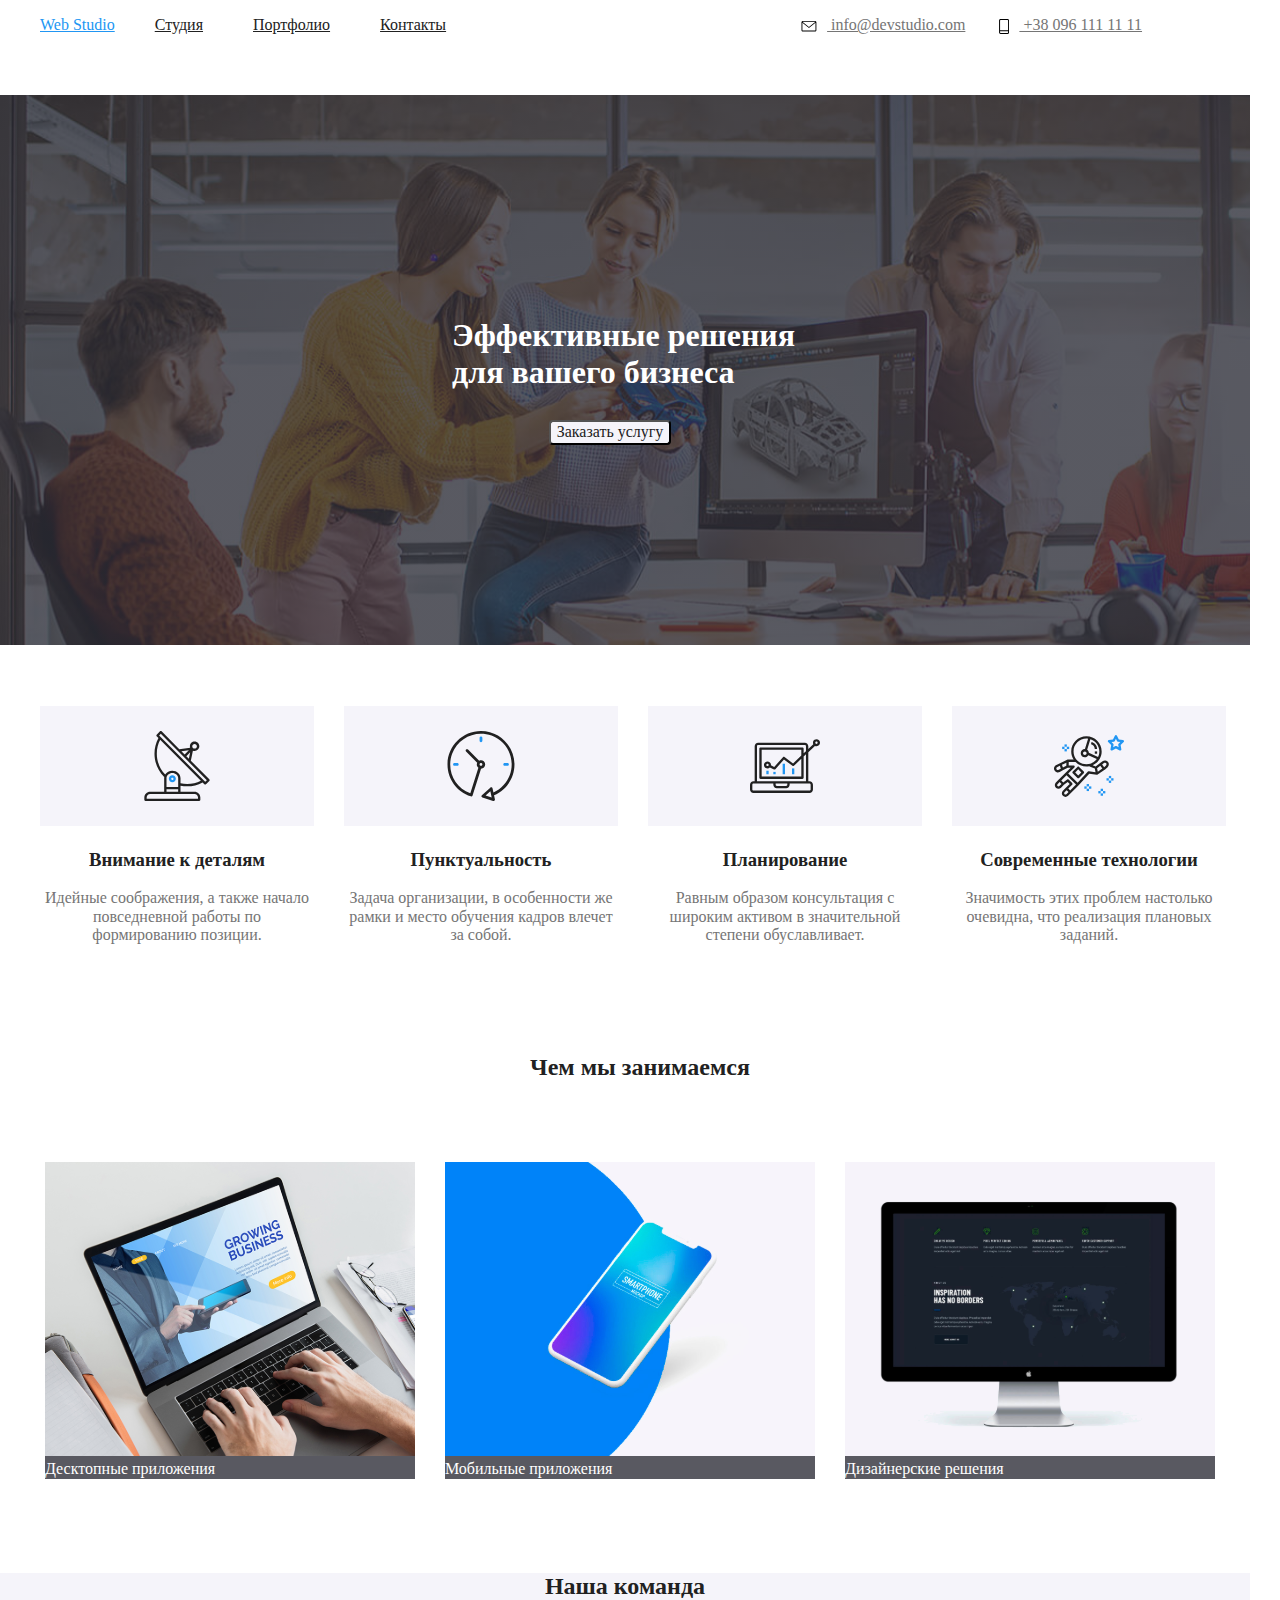
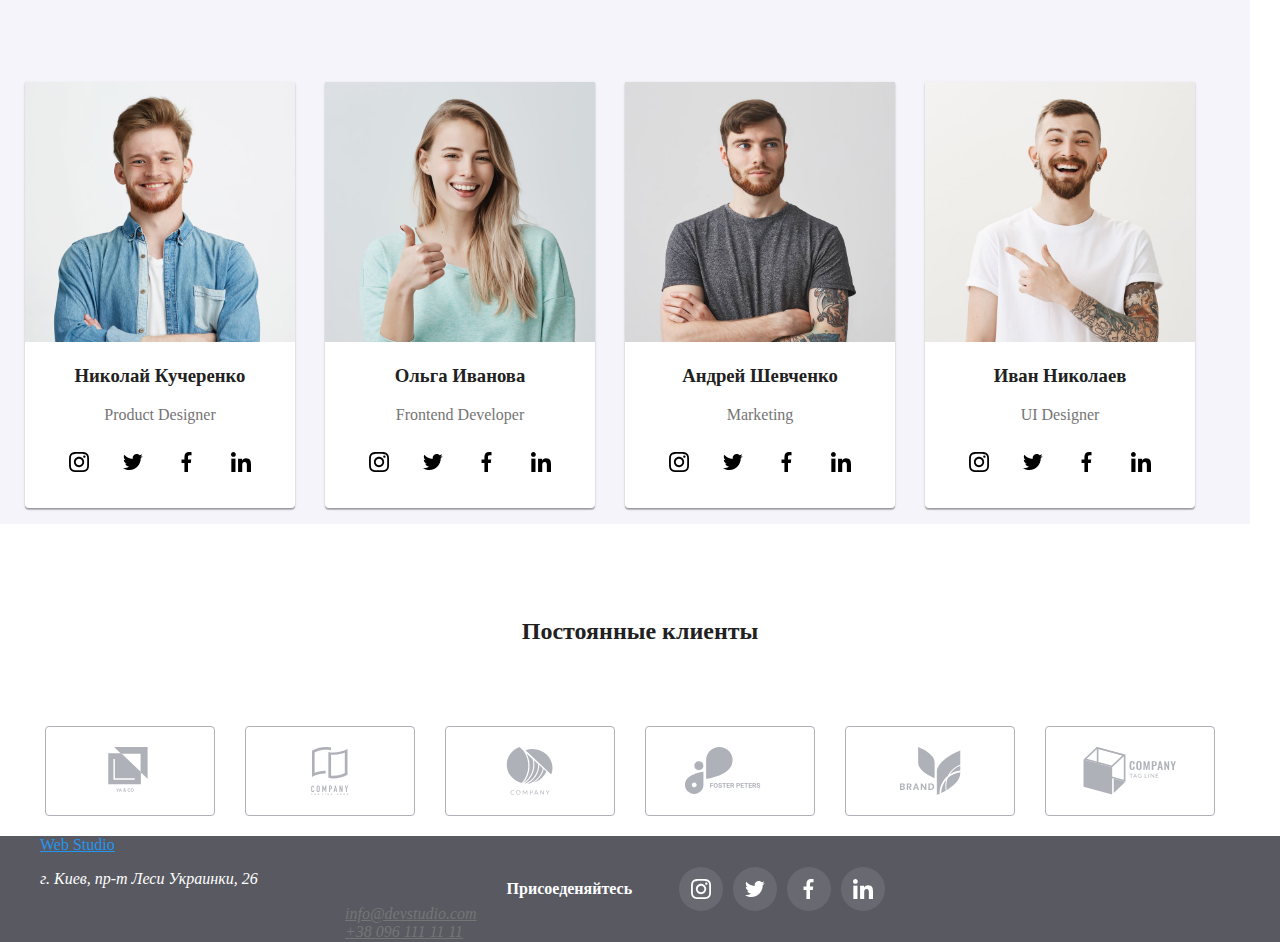
<file: index.html>
<!DOCTYPE html>
<html lang="en">
  <head>
    <meta charset="UTF-8" />
    <meta name="viewport" content="width=device-width, initial-scale=1.0" />
    <title>Document</title>
  </head>
  <link rel="stylesheet" href="./css/normalize.css" />
  <link rel="stylesheet" href="./css/styles.css">
  <body>
    
    <header>
      <div class="container">
      <nav class="nav-list">
        <a class="webstudio_header" href="/">Web Studio</a>
        <ul class="nav-list">
          <li><a class="navigation" href="./index.html">Студия</a></li>
          <li><a class="navigation" href="./portfolio.html">Портфолио</a></li>
          <li><a class="navigation" href="">Контакты</a></li>
        </ul>
      </nav>
      <div class="contacts-main-col">
      <a class="contacts" href="mailto:info@devstudio.com"class="contacts-link">
        <svg class="contacts_icon" width="16" height="11.2"><use href=./images/sprite.svg#envelope></use></svg>
        info@devstudio.com</a>
      <a class="contacts" href="tel:+380961111111" class="contacts-link">
        <svg class="contacts_icon" width="10" height="15"><use href=./images/sprite.svg#Vector></use></svg>
        +38 096 111 11 11</a>
      </div>
      </div>
    </header>
    <main>

      <!--Section-1-->
      <div class="container_4">
      <section class="hero">
        <div class="hero_content">
        <h1 class="">Эффективные решения для вашего бизнеса</h1>
        <div class="container_4">
        <button class="button" href="">Заказать услугу</button>
        </div>
        </div>
      </section>
      </div>


      <!--Section-2-->
      <div class="container_3">
      <section>
        <h2 hidden>Преимущества</h2>
        <div class="">
        <ul class="container">
          <li class="avantage">
            <svg class="advantage-icon" width="70" height="70">
              <use href="./images/sprite.svg#antenna"></use>
            </svg>
            <h3 class="section_title1">Внимание к деталям</h3>
            <p class="section_description">
              Идейные соображения, а также начало повседневной работы по
              формированию позиции.
            </p>
          </li>
          <li>
          <svg class="advantage-icon" width="70" height="70">
            <use href="./images/sprite.svg#clock"></use>
          </svg>
            <h3 class="section_title1">Пунктуальность</h3>
            <p class="section_description">
              Задача организации, в особенности же рамки и место обучения кадров
              влечет за собой.
            </p>
          </li>
          <li>
            <svg class="advantage-icon" width="70" height="70">
              <use href="./images/sprite.svg#diagram"></use>
            </svg>
            <h3 class="section_title1">Планирование</h3>
            <p class="section_description">
              Равным образом консультация с широким активом в значительной
              степени обуславливает.
            </p>
          </li>
          <li>
            <svg class="advantage-icon" width="70" height="70">
              <use href="./images/sprite.svg#astronaut"></use>
            </svg>
            <h3 class="section_title1">Современные технологии</h3>
            <p class="section_description">
              Значимость этих проблем настолько очевидна, что реализация
              плановых заданий.
            </p>
          </li>
        </ul>
        </div>
        </div>
      </section>
      </div>
      <!--Section-3-->
      
      <section >
        <div class="">
        <div class="container_3">
        <h2 class="section_title">Чем мы занимаемся</h2>
        <ul class="container_4">
          <li class="section_1_title">
            <img src="./images/img2-1.svg" alt="" width="370" />
            <div>Десктопные приложения</div>
          </li>
          <li class="section_1_title">
            <img src="./images/img2-2.svg" alt="" width="370" />
            <div>Мобильные приложения</div>
          </li>
          <li class="section_1_title">
            <img src="./images/img2-3.svg" alt="" width="370" />
            <div>Дизайнерские решения</div>
          </li>
        </ul>
        </div>
      
      </div>
      </section>

      <!--Section-4-->
      
      <section class="section_4">
        
        <h2 class="section_title">Наша команда</h2>
        <div class="container">
          <div class="container_team">
            <div class="team_background">
              
        <ul class="team">
            <li>
            <img src="./images/img3-1.svg" alt="" width="270" />
            <h3 class="section_title1">Николай Кучеренко</h3>
            <p class="section_description">Product Designer</p>
            </li>
          
            <ul class="social-icon-list">
            <li class="social-icon-item"><a href="https://www.instagram.com/" class="social_icons_link" target="_blank" rel="noopener noreferrer" aria-label="ссылка Инстаграм">
            <svg class="social-icon" width="20" height="20">
              <use href="./images/sprite.svg#Instagram"></use>
            </svg>
            </a></li>
            
            <li class="social-icon-item"><a href="https://www.twitter.com/" class="social_icons_link" target="_blank" rel="noopener noreferrer" aria-label="ссылка Твитер">
            <svg class="social-icon" width="20" height="20">
              <use href="./images/sprite.svg#Twitter"></use>
            </svg>
            </a></li>
            <li class="social-icon-item"><a href="https://www.facebook.com/" class="social_icons_link" target="_blank" rel="noopener noreferrer" aria-label="ссылка Фейсбук">
            <svg class="social-icon" width="20" height="20">
              <use href="./images/sprite.svg#Facebook"></use>
            </svg>
            </a></li>
            <li class="social-icon-item"><a href="https://www.linkedin.com/" class="social_icons_link" target="_blank" rel="noopener noreferrer" aria-label="ссылка Линкедин">
            <svg class="social-icon" width="20" height="20">
              <use href="./images/sprite.svg#linkedin"></use>
            </svg>
            </a></li>
            </ul>
            </ul>
            </div>
          
            </div>
            <div class="container_team">
              <ul class="team">
            
              <li>
            <img src="./images/img3-2.svg" alt="" width="270" />
            <div>
            <h3 class="section_title1">Ольга Иванова</h3>
            <p class="section_description">Frontend Developer</p>
            </li>
            
            <ul class="social-icon-list">
              <li class="social-icon-item"><a href="https://www.instagram.com/" class="social_icons_link" target="_blank"
                  rel="noopener noreferrer" aria-label="ссылка Инстаграм">
                  <svg class="social-icon" width="20" height="20">
                    <use href="./images/sprite.svg#Instagram"></use>
                  </svg>
                </a></li>
            
              <li class="social-icon-item"><a href="https://www.twitter.com/" class="social_icons_link" target="_blank"
                  rel="noopener noreferrer" aria-label="ссылка Твитер">
                  <svg class="social-icon" width="20" height="20">
                    <use href="./images/sprite.svg#Twitter"></use>
                  </svg>
                </a></li>
              <li class="social-icon-item"><a href="https://www.facebook.com/" class="social_icons_link" target="_blank"
                  rel="noopener noreferrer" aria-label="ссылка Фейсбук">
                  <svg class="social-icon" width="20" height="20">
                    <use href="./images/sprite.svg#Facebook"></use>
                  </svg>
                </a></li>
              <li class="social-icon-item"><a href="https://www.linkedin.com/" class="social_icons_link" target="_blank"
                  rel="noopener noreferrer" aria-label="ссылка Линкедин">
                  <svg class="social-icon" width="20" height="20">
                    <use href="./images/sprite.svg#linkedin"></use>
                  </svg>
                </a></li>
            </ul>
          </ul> 
            </div>
            <div class="container_team">
            <ul class="team">
              <li>
            <img src="./images/img3-3.svg" alt="" width="270" />
            <h3 class="section_title1">Андрей Шевченко</h3>
            <p class="section_description">Marketing</p>
            </li>
            
            <ul class="social-icon-list">
              <li class="social-icon-item"><a href="https://www.instagram.com/" class="social_icons_link" target="_blank"
                  rel="noopener noreferrer" aria-label="ссылка Инстаграм">
                  <svg class="social-icon" width="20" height="20">
                    <use href="./images/sprite.svg#Instagram"></use>
                  </svg>
                </a></li>
            
              <li class="social-icon-item"><a href="https://www.twitter.com/" class="social_icons_link" target="_blank"
                  rel="noopener noreferrer" aria-label="ссылка Твитер">
                  <svg class="social-icon" width="20" height="20">
                    <use href="./images/sprite.svg#Twitter"></use>
                  </svg>
                </a></li>
              <li class="social-icon-item"><a href="https://www.facebook.com/" class="social_icons_link" target="_blank"
                  rel="noopener noreferrer" aria-label="ссылка Фейсбук">
                  <svg class="social-icon" width="20" height="20">
                    <use href="./images/sprite.svg#Facebook"></use>
                  </svg>
                </a></li>
              <li class="social-icon-item"><a href="https://www.linkedin.com/" class="social_icons_link" target="_blank"
                  rel="noopener noreferrer" aria-label="ссылка Линкедин">
                  <svg class="social-icon" width="20" height="20">
                    <use href="./images/sprite.svg#linkedin"></use>
                  </svg>
                </a></li>
            </ul>
            </ul>
            </div>
            <div class="container_team">
            <ul class="team">
              <li>
            <img src="./images/img3-4.svg" alt="" width="270" />
            <h3 class="section_title1">Иван Николаев</h3>
            <p class="section_description">UI Designer</p>
            </li>
            
              <ul class="social-icon-list">
                <li class="social-icon-item"><a href="https://www.instagram.com/" class="social_icons_link" target="_blank"
                    rel="noopener noreferrer" aria-label="ссылка Инстаграм">
                    <svg class="social-icon" width="20" height="20">
                      <use href="./images/sprite.svg#Instagram"></use>
                    </svg>
                  </a></li>
              
                <li class="social-icon-item"><a href="https://www.twitter.com/" class="social_icons_link" target="_blank"
                    rel="noopener noreferrer" aria-label="ссылка Твитер">
                    <svg class="social-icon" width="20" height="20">
                      <use href="./images/sprite.svg#Twitter"></use>
                    </svg>
                  </a></li>
                <li class="social-icon-item"><a href="https://www.facebook.com/" class="social_icons_link" target="_blank"
                    rel="noopener noreferrer" aria-label="ссылка Фейсбук">
                    <svg class="social-icon" width="20" height="20">
                      <use href="./images/sprite.svg#Facebook"></use>
                    </svg>
                  </a></li>
                <li class="social-icon-item"><a href="https://www.linkedin.com/" class="social_icons_link" target="_blank"
                    rel="noopener noreferrer" aria-label="ссылка Линкедин">
                    <svg class="social-icon" width="20" height="20">
                      <use href="./images/sprite.svg#linkedin"></use>
                    </svg>
                  </a></li>
              </ul>
            </ul>
            
          </div>
        </div>
        
        
      </section>
      
      
      <!--Section-5-->
      <section>
        <h2 class="section_title">Постоянные клиенты</h2>
        <div class="container_3">
         
        <ul class="container_4">
          
          <li class="">
            <a href=""><svg class="firm_icons" width="170" height="90">
              <use href="./images/sprite.svg#logo1"></use>
            </svg></a>
          </li>
          <li>
            <a href=""><svg class="firm_icons" width="170" height="90">
                <use href="./images/sprite.svg#logo2"></use>
              </svg></a>
          </li>
          <li>
            <a href=""><svg class="firm_icons" width="170" height="90">
                <use href="./images/sprite.svg#logo3"></use>
              </svg></a>
          </li>
          <li>
            <a href=""><svg class="firm_icons" width="170" height="90">
                <use href="./images/sprite.svg#logo4"></use>
              </svg></a>
          </li>
          <li>
            <a href=""><svg class="firm_icons" width="170" height="90">
                <use href="./images/sprite.svg#logo5"></use>
              </svg></a>
          </li>
          <li>
            <a href=""><svg class="firm_icons" width="170" height="90">
                <use href="./images/sprite.svg#logo6"></use>
              </svg></a>
          </li>
        </ul>
          
      </section>
    </main>

    <!--Футер-->
    
    <footer class="footer">
      <div class="container">
        <div class="footer_ardess">
      <a class="webstudio_header" href="/">Web Studio</a>
      <address>
        <p>г. Киев, пр-т Леси Украинки, 26</p>
        <div class="contacts-main-col">
        <a class="contacts" href="mailto:info@devstudio.com">info@devstudio.com</a></br>
        <a class="contacts" href="tel:+380961111111">+38 096 111 11 11</a>
      </div>
      </div>
      </address>

      <b>Присоеденяйтесь</b>
      <div class="social-icon-list">
      <ul class="container">
        <li class="social-icon-item"><a href="https://www.instagram.com/" class="social_icons_link_footer" target="_blank"
            rel="noopener noreferrer" aria-label="ссылка Инстаграм">
            <svg class="social-icon" width="20" height="20">
              <use href="./images/sprite.svg#Instagram"></use>
            </svg>
          </a></li>
        
        <li class="social-icon-item"><a href="https://www.twitter.com/" class="social_icons_link_footer" target="_blank"
            rel="noopener noreferrer" aria-label="ссылка Твитер">
            <svg class="social-icon" width="20" height="20">
              <use href="./images/sprite.svg#Twitter"></use>
            </svg>
          </a></li>
        <li class="social-icon-item"><a href="https://www.facebook.com/" class="social_icons_link_footer" target="_blank"
            rel="noopener noreferrer" aria-label="ссылка Фейсбук">
            <svg class="social-icon" width="20" height="20">
              <use href="./images/sprite.svg#Facebook"></use>
            </svg>
          </a></li>
        <li class="social-icon-item"><a href="https://www.linkedin.com/" class="social_icons_link_footer" target="_blank"
            rel="noopener noreferrer" aria-label="ссылка Линкедин">
            <svg class="social-icon" width="20" height="20">
              <use href="./images/sprite.svg#linkedin"></use>
            </svg>
          </a></li>
      </ul>
      </div>
    </div>
    </footer>
    </div>
  </body>
</html>
</file>
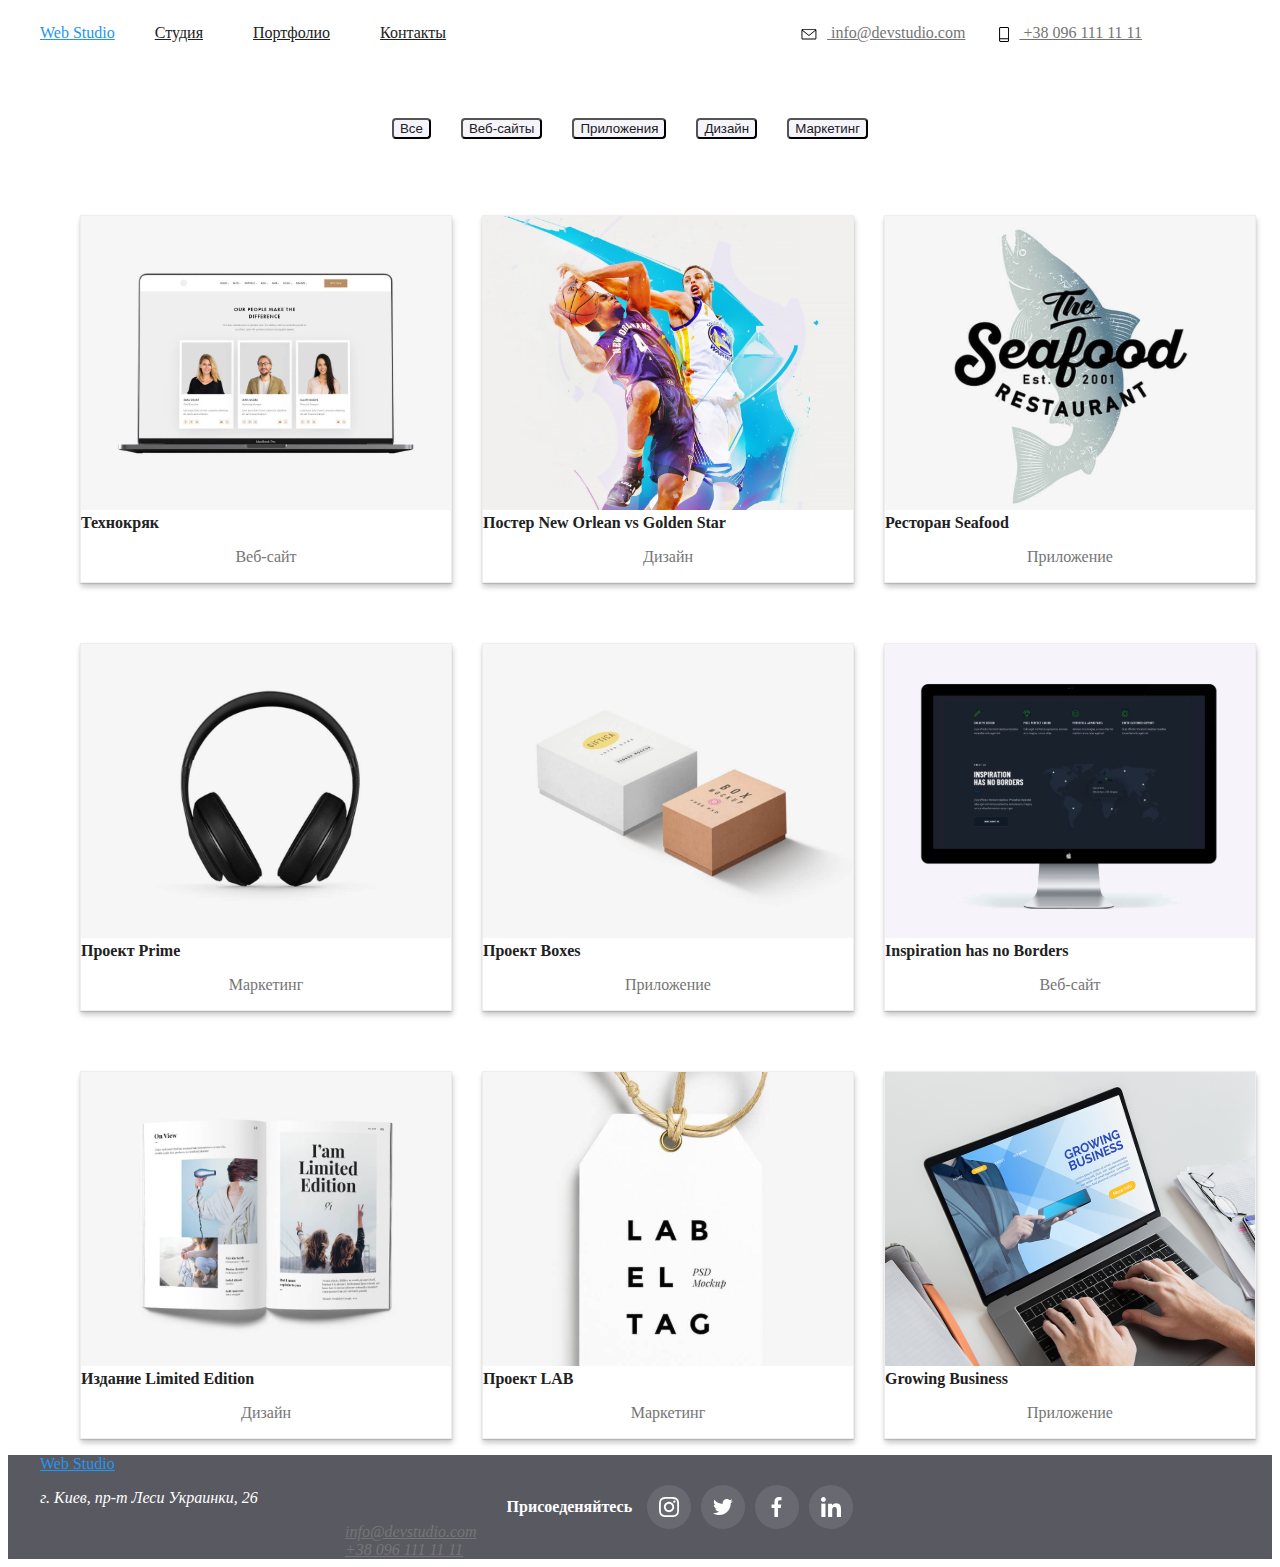
<file: portfolio.html>
<!DOCTYPE html>
<html lang="en">
  <head>
    <meta charset="UTF-8" />
    <meta name="viewport" content="width=device-width, initial-scale=1.0" />
    <title>Document</title>
  </head>
  <link rel="stylesheet" href="./css/styles.css" />
  <body>
    
    <header>
      <div class="container">
      <nav class="nav-list">
        <a class="webstudio_header" href="/">Web Studio</a>
        <ul class="nav-list">
          <li><a class="navigation" href="./index.html">Студия</a></li>
          <li><a class="navigation" href="./portfolio.html">Портфолио</a></li>
          <li><a class="navigation" href="">Контакты</a></li>
        </ul>
      </nav>
      <div class="contacts-main-col">
        <a class="contacts" href="mailto:info@devstudio.com" class="contacts-link">
          <svg class="contacts_icon" width="16" height="11.2">
            <use href=./images/sprite.svg#envelope></use>
          </svg>
          info@devstudio.com</a>
        <a class="contacts" href="tel:+380961111111" class="contacts-link">
          <svg class="contacts_icon" width="10" height="15">
            <use href=./images/sprite.svg#Vector></use>
          </svg>
          +38 096 111 11 11</a>
      </div>
      </div>
    </header>
    <main>
      <!--Section1-->

      <ul class="container_4">
        
        <li class="container_2"> <button class="button">Все</button></li>
        <li class="container_2"> <button class="button">Веб-сайты</button></li>
        <li class="container_2"> <button class="button">Приложения</button></li>
        <li class="container_2"> <button class="button">Дизайн</button></li>
        <li class="container_2"> <button class="button">Маркетинг</button></li>
        
      </ul>

     

      <!--Section 2-->
      <div class="container">
        <div class="container_3">
      <ul class="container_4">
          <li class="container_portfolio">
          <img src="./images/portfolio1-1.svg" alt="" width="370" />
          <b class="section2_title">Технокряк</b>
          <p class="section_description">Веб-сайт</p>
        </li>
        <li class="container_portfolio">
          <img src="./images/portfolio1-2.svg" alt="" width="370" />
          <b class="section2_title">Постер New Orlean vs Golden Star</b>
          <p class="section_description">Дизайн</p>
        </li>
        <li class="container_portfolio">
          <img src="./images/portfolio1-3.svg" alt="" width="370" />
          <b class="section2_title">Ресторан Seafood</b>
          <p class="section_description">Приложение</p>
        </li>
      </ul>
      <ul class="container_4">
         <li class="container_portfolio">
          <img src="./images/portfolio1-4.svg" alt="" width="370" />
          <b class="section2_title">Проект Prime</b>
          <p class="section_description">Маркетинг</p>
        </li>
        <li class="container_portfolio">
          <img src="./images/portfolio1-5.svg" alt="" width="370" />
          <b class="section2_title">Проект Boxes</b>
          <p class="section_description">Приложение</p>
        </li>
        <li class="container_portfolio">
          <img src="./images/portfolio1-6.svg" alt="" width="370" />
          <b class="section2_title">Inspiration has no Borders</b>
          <p class="section_description">Веб-сайт</p>
        </li>
        </ul>
        <ul class="container_4">
         <li class="container_portfolio">
          <img src="./images/portfolio1-7.svg" alt="" width="370" />
          <b class="section2_title">Издание Limited Edition</b>
          <p class="section_description">Дизайн</p>
        </li>
        <li class="container_portfolio">
          <img src="./images/portfolio1-8.svg" alt="" width="370" />
          <b class="section2_title">Проект LAB</b>
          <p class="section_description">Маркетинг</p>
        </li>
        <li class="container_portfolio">
          <img src="./images/portfolio1-9.svg" alt="" width="370" />
          <b class="section2_title">Growing Business</b>
          <p class="section_description">Приложение</p>
        </li>
              </ul>
              </div>
              </div>
    </main>
    <!--Футер-->
<footer class="footer">
  <div class="container">
    <div class="footer_ardess">
      <a class="webstudio_header" href="/">Web Studio</a>
      <address>
        <p>г. Киев, пр-т Леси Украинки, 26</p>
        <div class="contacts-main-col">
          <a class="contacts" href="mailto:info@devstudio.com">info@devstudio.com</a></br>
          <a class="contacts" href="tel:+380961111111">+38 096 111 11 11</a>
        </div>
    </div>
    </address>

    <b>Присоеденяйтесь</b>
    <ul class="container">
      <li class="social-icon-item"><a href="https://www.instagram.com/" class="social_icons_link_footer" target="_blank"
          rel="noopener noreferrer" aria-label="ссылка Инстаграм">
          <svg class="social-icon" width="20" height="20">
            <use href="./images/sprite.svg#Instagram"></use>
          </svg>
        </a></li>
      
      <li class="social-icon-item"><a href="https://www.twitter.com/" class="social_icons_link_footer" target="_blank"
          rel="noopener noreferrer" aria-label="ссылка Твитер">
          <svg class="social-icon" width="20" height="20">
            <use href="./images/sprite.svg#Twitter"></use>
          </svg>
        </a></li>
      <li class="social-icon-item"><a href="https://www.facebook.com/" class="social_icons_link_footer" target="_blank"
          rel="noopener noreferrer" aria-label="ссылка Фейсбук">
          <svg class="social-icon" width="20" height="20">
            <use href="./images/sprite.svg#Facebook"></use>
          </svg>
        </a></li>
      <li class="social-icon-item"><a href="https://www.linkedin.com/" class="social_icons_link_footer" target="_blank"
          rel="noopener noreferrer" aria-label="ссылка Линкедин">
          <svg class="social-icon" width="20" height="20">
            <use href="./images/sprite.svg#linkedin"></use>
          </svg>
        </a></li>
    </ul>
  </div>
</footer>
  </body>
</html>
</file>
<file: css/styles.css>
:root {
  --primary-text-color: #757575;
  --title-text-color: #212121;
  --hover-color: #2196f3;
  --background-button: #f5f4fa;
  --background-color: #ffffff;
}

body {
  color: #212121;
  background-color: #fff;
  overflow-x: hidden;
}

ul {
  list-style: none;
}

.nav-list {
  display: flex;
  align-items: baseline;
}

.container {
  width: 1200px;
  padding-right: 15px;
  padding-left: 15px;
  display: flex;
  margin-right: auto;
  margin-left: auto;
  align-items: center;
}

.container_2 {
  margin-right: 30px;
  margin-top: 30px;
  display: flex;
}

.container_4 {
  margin-right: 30px;
  margin-top: 30px;
  display: flex;
  justify-content: center;
}

.container_portfolio {
  border: 1px solid #eeeeee;
  box-sizing: border-box;
  box-shadow: 0px 1px 1px rgba(0, 0, 0, 0.12), 0px 4px 4px rgba(0, 0, 0, 0.06),
    1px 4px 6px rgba(0, 0, 0, 0.16);
}

.container_3 li {
  margin-right: 30px;
  margin-top: 30px;
}

.team {
  display: flex;
  flex-wrap: wrap;
  padding-inline-start: 0px;
  box-shadow: 0px 1px 3px rgba(0, 0, 0, 0.12), 0px 1px 1px rgba(0, 0, 0, 0.14),
    0px 2px 1px rgba(0, 0, 0, 0.2);
  border-radius: 0px 0px 4px 4px;
  padding-bottom: 24px;
  background-color: #ffffff;
}
.footer_ardess {
  flex-direction: column;
}
/* цвет основного текста #212121 */
/* вторичный цвет текста #757575 */
/* белый цвет #FFFFFF */
/* акцент #2196F3 */
/* вторичный цвет фона #F5F4FA */

.webstudio_header {
  color: #2196f3;
}

.nav-list .navigation {
  color: #212121;
  margin-right: 50px;
}

.navigation:hover,
.navigation:focus,
.navigation:active {
  color: #2196f3;
}

.contacts-main-col .contacts {
  color: #757575;

  margin-left: auto;
  margin-right: auto;
}

.contacts-main-col {
  padding-left: 305px;
}
.contacts:hover,
.contacts:focus {
  color: #2196f3;
}
.contacts {
  padding-right: 30px;
}

.section_1_title {
  color: #fff;
  background: rgba(47, 48, 58, 0.8);
}
.section_1 {
  color: #fff;
  background: #2196f3;
}
.hero {
  color: #ffffff;
  background: rgba(47, 48, 58, 0.8);
  background-image: linear-gradient(
      rgba(47, 48, 58, 0.8) 0%,
      rgba(47, 48, 58, 0.8) 100%
    ),
    url(../images/Header.svg);
  background-repeat: no-repeat;
  margin-bottom: 15px;
  margin-top: 15px;
}

.hero_content {
  padding-top: 200px;
  padding-bottom: 200px;
  padding-left: 452px;
  padding-right: 452px;
}

.section_title {
  color: #212121;
  margin-top: 94px;
  margin-bottom: 50px;
  display: flex;
  justify-content: center;
}

.section2_title {
  margin-top: 20px;
  margin-bottom: 4px;
}

.section_title1 {
  color: #212121;
  text-align: center;
}

.section_description {
  color: #757575;
  text-align: center;
}

.section_4 {
  background-color: #f5f4fa;
  margin-right: 30px;
  margin-top: 30px;
  padding-left: auto;
  padding-right: auto;
}

/* button */

.button {
  color: #212121;
  background: #f5f4fa;
  border-radius: 4px;
  align-items: center;
}

.button:hover,
.button:focus {
  color: #fff;
  background: #2196f3;
  box-shadow: 0px 3px 1px rgba(0, 0, 0, 0.1), 0px 1px 2px rgba(0, 0, 0, 0.08),
    0px 2px 2px rgba(0, 0, 0, 0.12);
}
.footer {
  color: #fff;
  background: rgba(47, 48, 58, 0.8);
}

.social-icon-list {
  display: flex;
  justify-content: center;
  padding-left: 32px;
  padding-right: 32px;
}
.social-icon-item:not(:last-child) {
  margin-right: 10px;
}
.social_icons_link {
  display: inline-flex;
  justify-content: center;
  align-items: center;
  width: 44px;
  height: 44px;
  background: #ffffff;
  border-radius: 50%;
}

.social_icons_link:hover,
.social_icons_link:focus {
  background: #2196f3;
  fill: #ffffff;
}

.container_team {
  margin-right: 30px;
  margin-top: 16px;
}
.social_icons_link_footer {
  display: inline-flex;
  justify-content: center;
  align-items: center;
  width: 44px;
  height: 44px;
  background: rgba(255, 255, 255, 0.1);
  border-radius: 50%;
  fill: #ffffff;
}
.social_icons_link_footer:hover,
.social_icons_link_footer:focus {
  fill: #ffffff;
  background: #2196f3;
}

.firm_icons {
  display: inline-flex;
  justify-content: center;
  align-items: center;
  border: 1px solid #afb1b8;
  border-radius: 4px;
  box-sizing: border-box;
  fill: #afb1b8;
  padding: 20px;
}

.firm_icons:hover,
.firm_icons:focus {
  fill: #2196f3;
  background: #ffffff;
  border: 1px solid #2196f3;
}

.contacts_icon {
  vertical-align: middle;
  margin-right: 10px;
}

.contacts_icon:hover,
.contacts_icon:focus {
  fill: #2196f3;
}

.advantage-icon {
  padding-left: 102px;
  padding-right: 102px;
  padding-top: 25px;
  padding-bottom: 25px;

  background-color: #f5f4fa;
}

.avantage {
}
</file>
